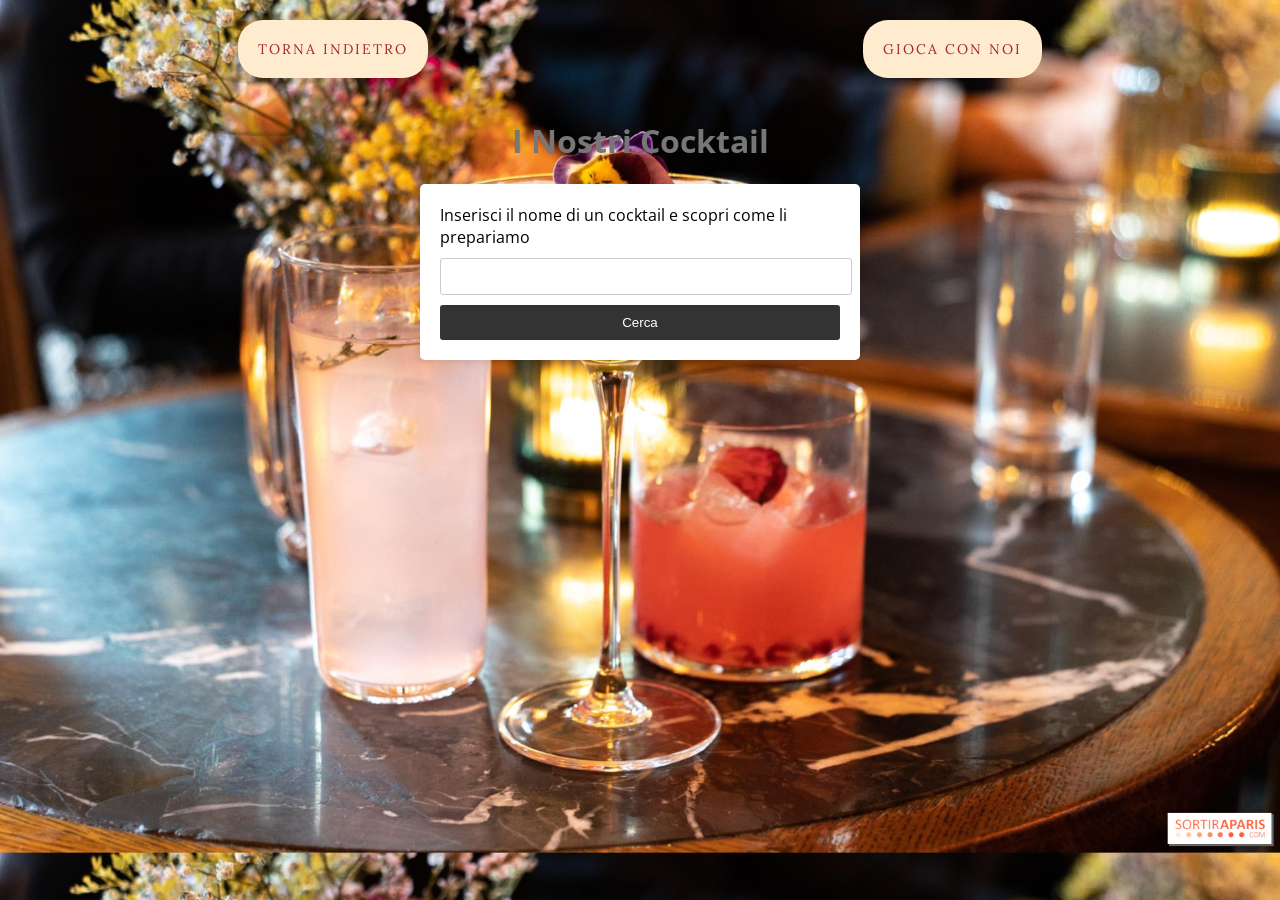
<file: mhw3/drinks.html>
<!DOCTYPE html>
<html>
    <head>
        <meta charset="utf-8">
        <meta name="viewport" content="width=device-width, initial-scale=1">
        <title>Mini Homework 3</title>
        <link href="https://fonts.googleapis.com/css?family=Lora:400,400i|Open+Sans:400,700" rel="stylesheet">
        <link rel="stylesheet" href="drinks.css">
        <script src="drinks.js" defer></script>   
    </head>

    <body>
        <nav>
            <div id="links">
               <a href ="mhw3.html">Torna Indietro</a>
               <a href="songs.html">Gioca con noi</a>
               
            </div>
        </nav>
        <h1>I Nostri Cocktail</h1>
        <form>
            Inserisci il nome di un cocktail e scopri come li prepariamo
            <input type="text" id="cocktail">
            <input type="submit" id="submit" value="Cerca">
        </form>

        <section id="drink-view">

        </section>
    </body>
</html>
</file>
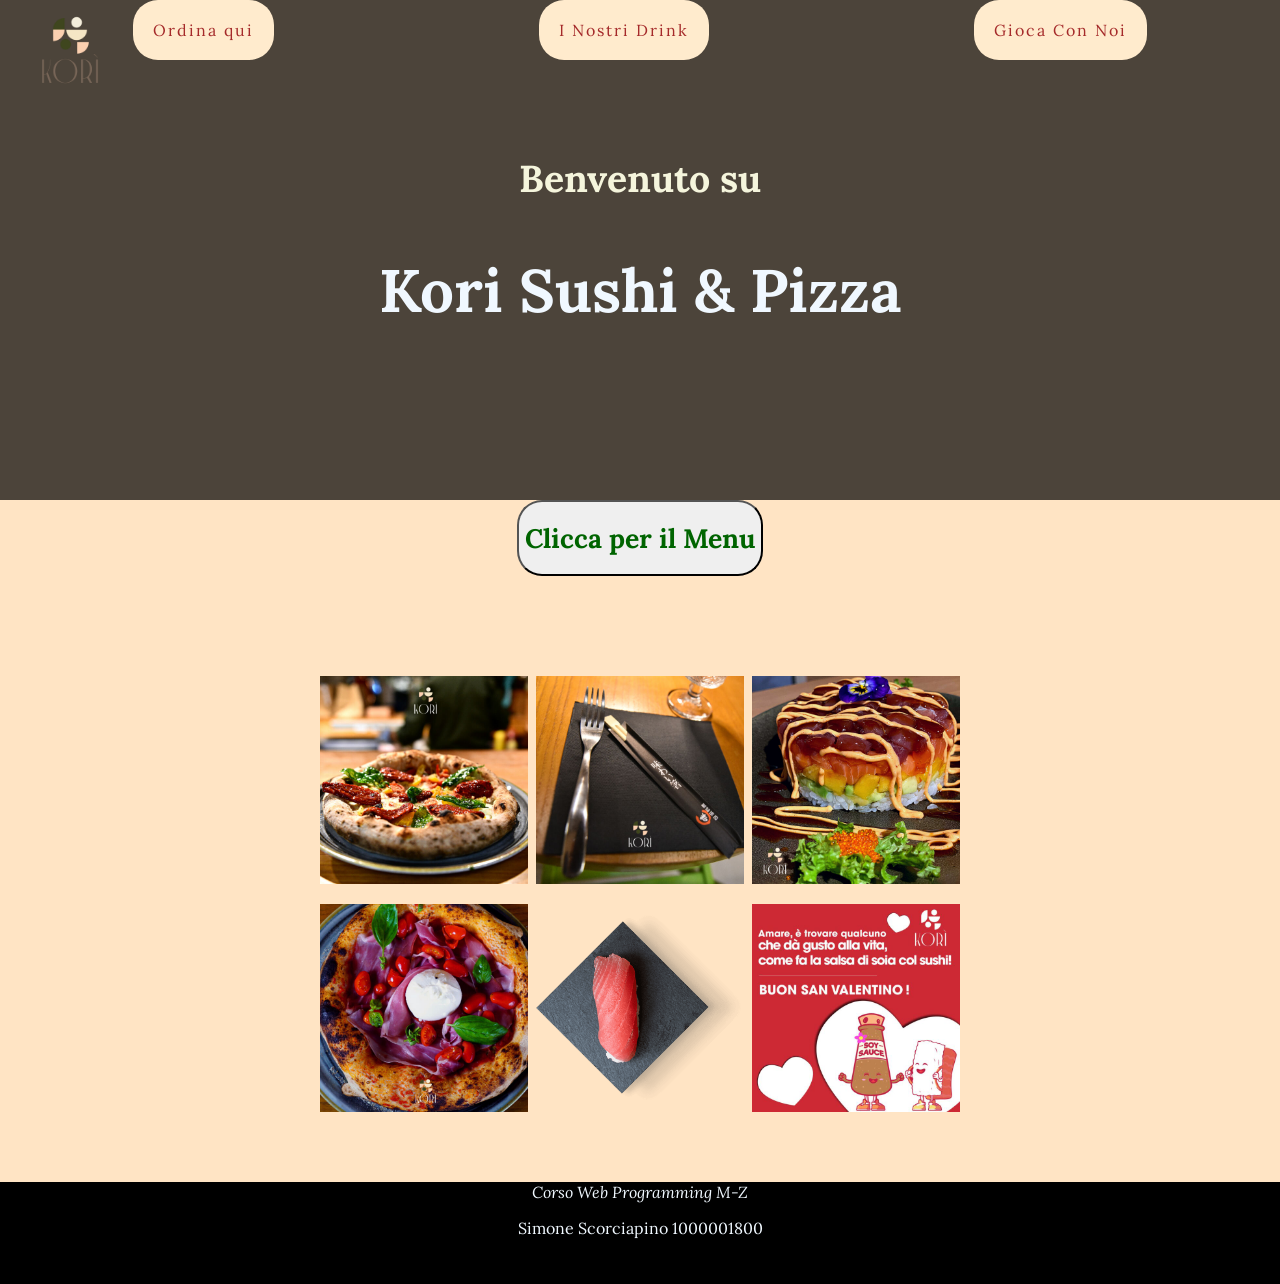
<file: mhw3/mhw3.html>
<!DOCTYPE html>
<html>
    <head>
        <meta charset="utf-8">
        <title>Mini Homework 3</title>
        <link href="https://fonts.googleapis.com/css?family=Lora:400,400i|Open+Sans:400,700" rel="stylesheet">
        <meta name="viewport" content="width=device-width, initial-scale=1.0">
        <link rel="stylesheet" href="mhw3.css">
        <script src="mhw3.js" defer></script>
    </head>

    <body>
        
    <nav>
        <div id="overlay">
            <img src="img/logo_kori.png" id="logo">
            <div id="links">
               <div>Ordina qui</div>
               <a href="drinks.html"><div>I Nostri Drink</div></a>
               <a href="songs.html"><div>Gioca Con Noi</div></a>
            </div>
            <header>
                <div id="titolo">
                <h1>Benvenuto su </h1>  
                <h2>Kori Sushi & Pizza</h2>
                </div>
            </header>
        </div>
    </nav>


    
       <button id="bottone">
        <h1>Clicca per il Menu</h1>
       </button>
       <div id="apromenu" class="hidden">
        <div id="sushiandpizza">
        <button id="btnAntipasti">Antipasti</button>
        <button id="btnSushi">Sushi</button>
        <button id="btnPizza">Pizza</button>
        </div>
       </div>

       <div id="container_antipasti" class="hidden">
        <div class="contenitore">
            <div class="numero">
               <h1>1.</h1>
            </div>
            <div class="testo">
            <h1>Fritto Misto</h1>
            <div class="prezzo">€10</div>
                <p>
                    fiori di zucca, anelli di cipolla,
                    crocchette, pioggia di crema di pistacchio
                </p>
            </div> 
        </div>
       </div>
    
            <div id="container_sushi" class="hidden">
                
             
            <div class="contenitore">
            <div class="numero">
                <h1>1.</h1>
             </div>
           
            <div class="testo">
                
                <h1>Nigiri 1</h1>
                <div class="prezzo">€9</div>
                <p>
                    Special Nigiri Salmone e uova di Salmone 2 pz.
                </p>
            </div>
            </div>
            <div class="contenitore">
            <div class="numero">
                <h1>2.</h1>
             </div>
            <div class="testo">
              
              <h1>Uramaki 10</h1>
              <div class="prezzo">€10</div>
              <p>
                Salmone, philadelphia,
                 avocado, cipolla croccante 10 pz.
              </p>
              
            </div>
            </div>
            </div>

            <div id="container_pizza" class="hidden">
                <div class="contenitore">
                <div class="numero">
                    <h1>1.</h1>
                </div>
              <div class="testo">
                <h1>Biancaneve</h1>
                <div class="prezzo">€6</div>
                <p>Mozzarella fiordilatte,
                   olio evo.</p>
                 
                </div>
               </div>
               <div class="contenitore">
             <div class="numero">
                <h1>2.</h1>
             </div>
              <div class="testo"> 
               <h1>Margherita</h1>
               <div class="prezzo">€7</div>
                <p>Salsa di pomodoro,
                   mozzarella fiordilatte, 
                   basilico, olio evo.
                </p>
            </div>
               </div>
            </div>
            
            <div class="flex-container">
                
                <div class="flex-item">
                    <img src="img/pizza1.jpg">
                </div>
                <div class="flex-item">
                    <img src="img/posate.jpg" >
                </div>
                <div class="flex-item">
                    <img src="img/tartare.jpg" >
                </div>
                <div class="flex-item">
                    <img src="img/pizza2.jpg">
                </div>
                <div class="flex-item">
                    <img src="img/nigiri2.png">
                </div>
                <div class="flex-item">
                    <img src="img/promo.jpg">
                </div>
            </div>
            <section id="modal-view" class="hidden">
                
            </section>
            

            <footer>
                <address>Corso Web Programming M-Z</address>
                <p>Simone Scorciapino 1000001800</p>
            </footer>
        
    </body>
</html>
</file>
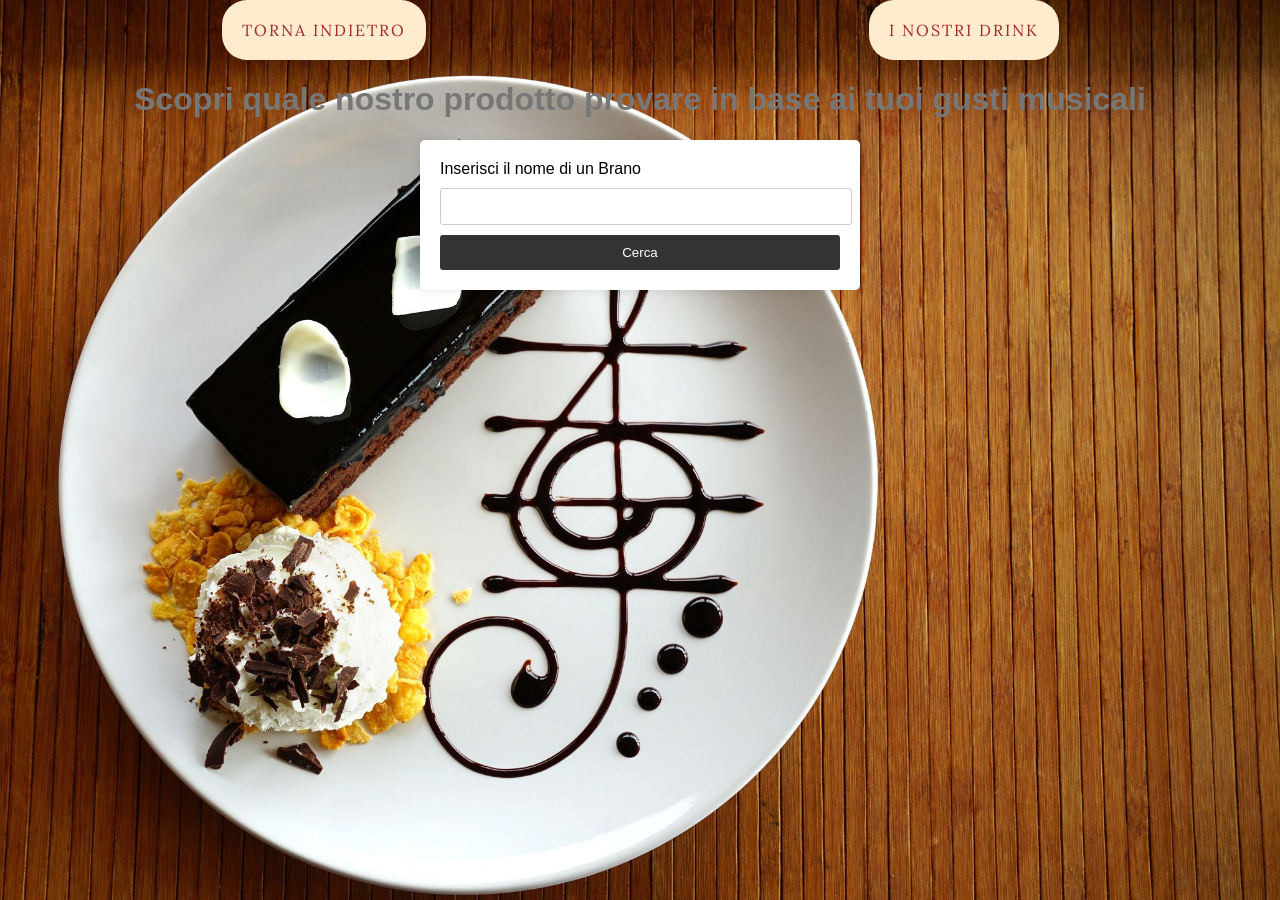
<file: mhw3/songs.html>
<!DOCTYPE html>
<html>
  <head>
    <meta charset="utf-8">
    <link href="https://fonts.googleapis.com/css?family=Lora:400,400i|Open+Sans:400,700" rel="stylesheet">
    <meta name="viewport" content="width=device-width, initial-scale=1">
    <title>Mini Homekork 3 </title>
    <link rel="stylesheet" href="songs.css">
    <script src="songs.js" defer></script>
  </head>

  <body>
    <div id="links">
      <a href ="mhw3.html">Torna Indietro</a>
      <a href="drinks.html">I Nostri Drink</a>
      
   </div>
    <h1>Scopri quale nostro prodotto provare in base ai tuoi gusti musicali</h1>
    
    <form>
      Inserisci il nome di un Brano 
      <input type='text' id='album'>
      <input type='submit' id='submit' value='Cerca'>
    </form>

    <section id="album-view">
    </section>
  </body>

</html>
</file>
<file: mhw3/drinks.css>
body {
    font-family: 'Open Sans', sans-serif;
    
    margin: 0;
    padding: 0;
    background-image:url(img/sfondo_cocktail.jpg);
    background-size: cover;
    position: relative;
   
    
}
nav {
    top: 0;
    left: 0;
    right: 0;
    font-size: 14px;
    padding: 20px;
    
  
  }      
  #links {
    
    display: flex;
    justify-content:space-around;
    align-items: center;
    font-family: 'Lora', serif;
    text-transform: uppercase;
  }
  #links a{
    cursor: pointer;
    padding: 20px 20px;
    letter-spacing: 2px;
    background-color:blanchedalmond;
    border-radius: 25px;
    color:brown; 
    fill:brown;
    text-decoration: none;
    
  }
  #links a:hover{
    background-color: white;
    transform:scale(1.15);
  }

h1 {
    text-align: center;
    color: #777;
}

form {
    max-width: 400px;
    margin: 20px auto;
    background-color: #fff;
    padding: 20px;
    border-radius: 5px;
    box-shadow: 0 0 10px rgba(0, 0, 0, 0.1);
}

form p {
    margin-bottom: 10px;
}

form input[type="text"] {
    width: calc(100% - 10px);
    padding: 10px;
    margin: 10px 0;
    border: 1px solid #ccc;
    border-radius: 3px;
}

form input[type="submit"] {
    width: 100%;
    padding: 10px;
    border: none;
    background-color: #333;
    color: #fff;
    cursor: pointer;
    border-radius: 3px;
}

form input[type="submit"]:hover {
    background-color: #555;
}

#drink-view {
    display: flex;
    flex-wrap: wrap;
    justify-content: center;
}

#drink-view .cocktail {
    margin: 10px;
    border: 1px solid #ccc;
    padding: 10px;
    max-width: 200px;
    background-color: #fff;
    border-radius: 5px;
    box-shadow: 0 0 5px rgba(0, 0, 0, 0.1);
}

#drink-view img {
    max-width: 100%;
    border-radius: 5px;
}

#drink-view h1 {
    font-size: 18px;
    margin-bottom: 5px;
}

#drink-view span {
    font-size: 14px;
    color: #555;
}
</file>
<file: mhw3/songs.css>
body {
    font-family: Helvetica, sans-serif;
    margin: 0;
    padding: 0;
    background-image:url(img/sfondo_music.jpg);
    background-size: cover;
    position: relative;
  }

  nav {
    top: 0;
    left: 0;
    right: 0;
    font-size: 14px;
    padding: 20px;
    
  
  }      
  #links {
    
    display: flex;
    justify-content:space-around;
    align-items: center;
    font-family: 'Lora', serif;
    text-transform: uppercase;
  }
  #links a{
    cursor: pointer;
    padding: 20px 20px;
    letter-spacing: 2px;
    background-color:blanchedalmond;
    border-radius: 25px;
    color:brown; 
    fill:brown;
    text-decoration: none;
    
  }
  #links a:hover{
    background-color: white;
    transform:scale(1.15);
  }
  
  h1 {
    text-align: center;
    color: #777;
}

form {
    max-width: 400px;
    margin: 20px auto;
    background-color: #fff;
    padding: 20px;
    border-radius: 5px;
    box-shadow: 0 0 10px rgba(0, 0, 0, 0.1);
}

form p {
    margin-bottom: 10px;
}

form input[type="text"] {
    width: calc(100% - 10px);
    padding: 10px;
    margin: 10px 0;
    border: 1px solid #ccc;
    border-radius: 3px;
}

form input[type="submit"] {
    width: 100%;
    padding: 10px;
    border: none;
    background-color: #333;
    color: #fff;
    cursor: pointer;
    border-radius: 3px;
}

form input[type="submit"]:hover {
    background-color: #555;
}

#album-view {
    display: flex;
    flex-wrap: wrap;
    justify-content: center;
}

#album-view .album {
    margin: 10px;
    border: 1px solid #ccc;
    padding: 10px;
    max-width: 200px;
    background-color: #fff;
    border-radius: 5px;
    box-shadow: 0 0 5px rgba(0, 0, 0, 0.1);
}

#album-view img {
    max-width: 100%;
    border-radius: 5px;
}

#album-view h1 {
    font-size: 18px;
    margin-bottom: 5px;
}

#album-view span {
    font-size: 14px;
    color: #555;
}
</file>
<file: mhw3/mhw3.css>
@media(max-width: 500px) 
{
  body
  {
    width: 100%;
  }
}
body{
    font-family: 'Lora',serif;
    background-color:bisque;
    background-size: cover;
    margin: 0;
    padding: 0;
    border: 0;
    width: 100%;
}

nav {
    background-image: url("https://korisushiepizza.it/wp-content/uploads/2022/10/KORI-24-1.jpg");
    background-size: cover;
    width: 100%;
    height: 500px; 
    display: flex;
    flex-direction: column;
    align-items: center;
   justify-content: space-around;
    position: relative; 
    margin: 0;

}

#overlay {
    background-color: rgba(0, 0, 0, 0.7);
    z-index: 1;
    position: absolute; 
    top: 0;
    left: 0; 
    width: 100%; 
    height: 100%; 
}
#links{
    position: relative;
    display: flex;
   
    justify-content: space-around;
    align-items: center;
    font-family: 'Lora', serif;
}
#links a {
    text-decoration: none;
}

#links div{
    cursor: pointer;
    padding: 20px 20px;
    letter-spacing: 2px;
    background-color:blanchedalmond;
    border-radius: 25px;
    color:brown; 
    fill:brown;
  }

  #links div:hover{
    background-color: white;
    transform:scale(1.15);
  }
 
#logo {
    position: absolute;
    top: 0;
    left: 20px;
    width: 100px;
    height: auto; 
}
header{
    position: absolute;
    top: 50%;
    transform: translateY(-50%);
    display: flex;
    flex-direction: column;
    align-items: center;
    justify-content: space-around;
    width: 100%;
    text-align: center;
}




#titolo{
    color:beige;
    font-size: 25px;
}

h2{
    color: aliceblue;
    font-size: 60px;
}

#bottone{
    display: flex;
    align-items: center;
    justify-content: center;
    margin-top: 45px;
    margin: auto;
    cursor: pointer;
    border-radius: 25px;
}
#bottone:hover{
    background-color: bisque;
}

#bottone h1{
    color:darkgreen;
    font-family: 'Lora',serif;
}

.hidden{
    display: none;
    
   }

#apromenu{
    margin: auto;
    width: 50%;
    background-image: radial-gradient(circle,rgb(22, 39, 1), transparent);
    
}
#sushiandpizza {
    display: flex;
    flex-direction: row;
    justify-content: space-between;
    align-items: center; 
    margin-top: 45px;
    margin: auto;
    padding: 20px;
    height: auto;
}

#sushiandpizza button{
    margin-top: 45px;
    color: darkgreen;
    margin: auto;
    cursor: pointer;
    border-radius: 25px;
    font-size: 20px; 
    font-weight: bold;
    padding: 10px 20px;
    font-family: 'Lora',serif;
}

#sushiandpizza button:hover{
    background-color: bisque;
    transform:scale(1.15);
}
#container_sushi{
    margin: 0 auto 0 auto;
    width: 66.67%;
   }
   #container_pizza{
    margin: 0 auto 0 auto;
    width: 66.67%;
   }
   #container_antipasti{
    margin: 0 auto 0 auto;
    width: 66.67%;
   }

   
   h3{
    font-size: 50px;
    color:beige;
   }
   .contenitore{
    margin: auto;
    margin-top: 60px;
    display: flex;
   }
   .contenitore .testo{
    margin-left: 40px;
    
  }
    
   .contenitore .testo h1{
    color:darkolivegreen
   }

   .contenitore .testo h1:hover{
    color:chartreuse;
   }
   #container_sushi .numero{
    color: cadetblue;
    width: 20px;
    margin-left: -20px;
   }
   #container_pizza .numero{
    color: cadetblue;
    width: 20px;
    margin-left: -20px;
   }
   #container_antipasti .numero{
    color: cadetblue;
    width: 20px;
    margin-left: -20px;
   }
   .testo .prezzo{
    margin-bottom: 20px;
    width: 50px;
    font-size: 25px;
    color:cadetblue;
   }
   .testo p{
    margin-bottom: 20px;
    font-size: 20px;
   }

   .flex-container{
    display: flex;
    flex-wrap: wrap;
    justify-content: space-between;
    align-items: center;
    margin-top: 100px !important;
    margin:auto;
    width: 50%;
   }

   .flex-container .flex-item {
    background-size: cover;
    position: relative;
    cursor: pointer;
    display: flex;
    flex-direction: column;
    box-sizing: border-box;
    width: 32.5%;
    margin-bottom: 20px;
    
   }

   .flex-item img{
    width: 100%;
   }

   .flex-item:hover img {
    transform: scale(1.15);
    z-index: 1;
}

#modal-view {
    position: fixed;
    top: 50%;
    left: 50%;
    transform: translate(-50%, -50%);
    max-width: 80%;
    max-height: 80%;
    overflow: auto;
    background-color: rgba(0, 0, 0, 0.9);
    z-index: 2;
    display: flex;
    justify-content: center;
    align-items: center;
}

#modal-view img {
    max-width: 100%;
    max-height: 100%;
    display: block;
    margin: auto;
}

#modal-view.hidden{
    display: none;
}


   footer{
    background-color: black;
    text-align: center;
    width: 100%;
    position: relative;
    margin-top: 50px;
    padding-bottom: 30px;
   }
   footer address{
    color: aliceblue;
   }
   footer p{
    color: aliceblue;
   }
</file>
